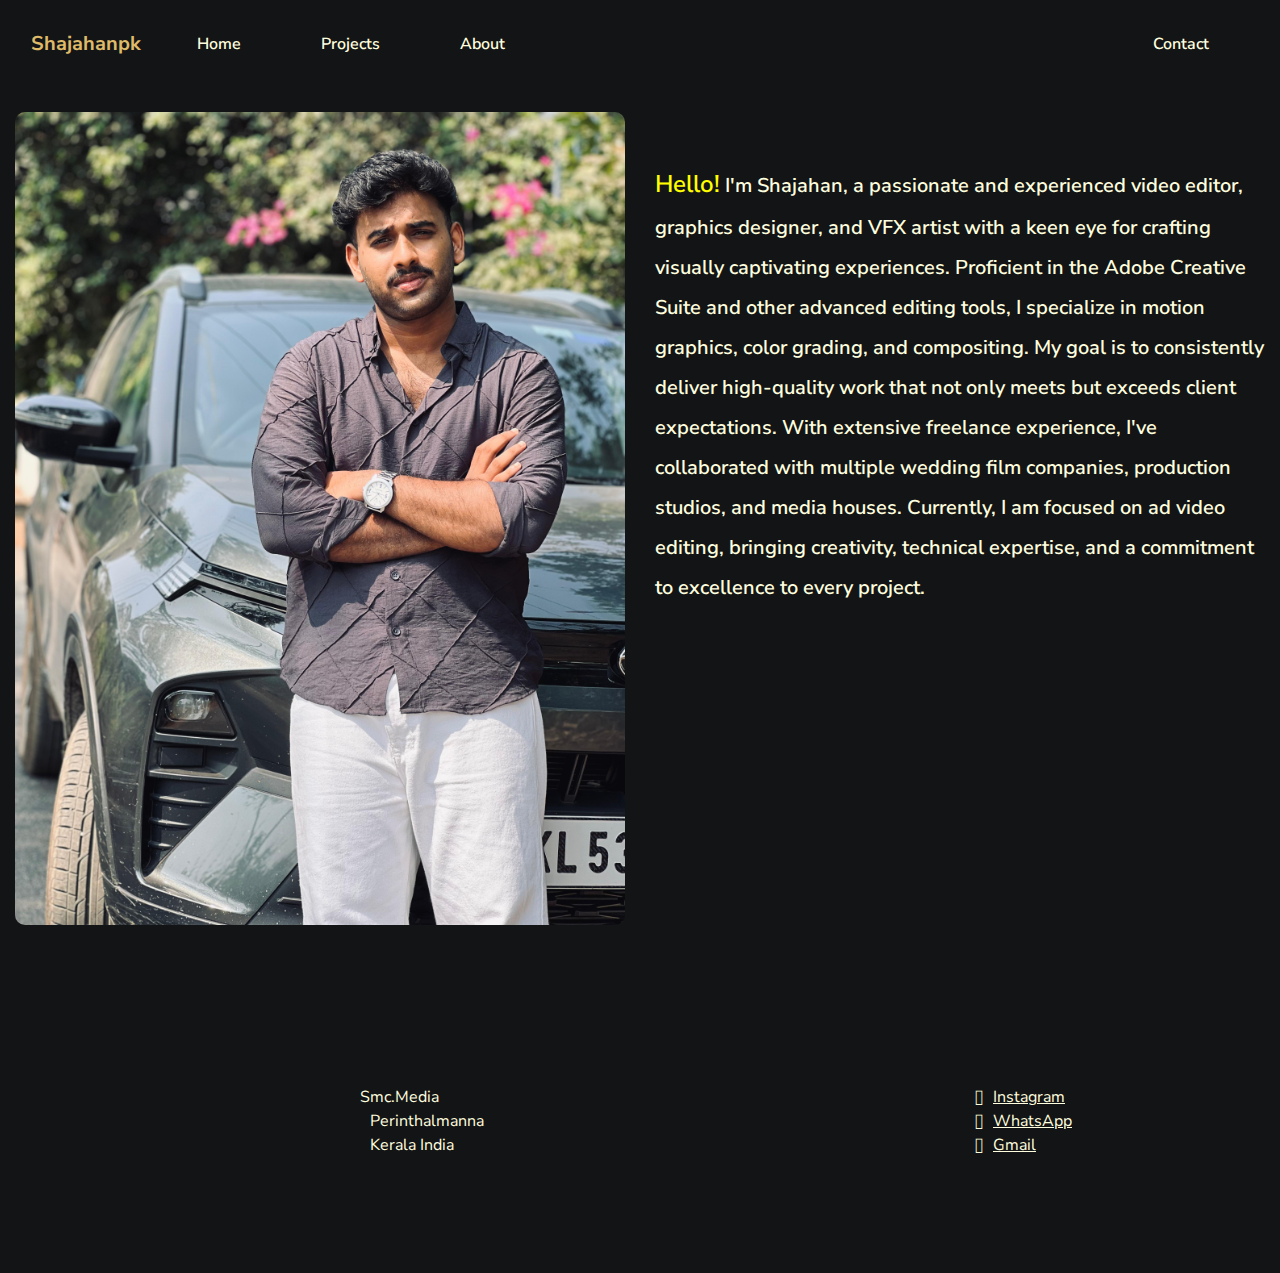
<file: about.html>
<!DOCTYPE html>
<html lang="en">

<head>
    <meta charset="utf-8">
    <meta name="viewport" content="width=device-width, initial-scale=1, shrink-to-fit=no">
    <meta http-equiv="X-UA-Compatible" content="ie=edge">
    <meta name="description"
        content="Free minimal portfolio web site template,minmal portfolio,porfolio,bootstrap template,html template,photography " />
    <title>Home - Free Minimal portfolio template.Art Studio template.</title>
    <link href="https://fonts.googleapis.com/css?family=Nunito+Sans:300,400,600,700,800,900&display=swap"
        rel="stylesheet">
    <link rel="stylesheet" href="assets/css/main.min.css">
    <link rel="stylesheet" href="assets/css/rtl.css">
    <link rel="stylesheet" href="https://cdnjs.cloudflare.com/ajax/libs/font-awesome/6.6.0/css/all.min.css"
        integrity="sha512-Kc323vGBEqzTmouAECnVceyQqyqdsSiqLQISBL29aUW4U/M7pSPA/gEUZQqv1cwx4OnYxTxve5UMg5GT6L4JJg=="
        crossorigin="anonymous" referrerpolicy="no-referrer" />
</head>

<body>
    <div class="nav-main">
        <div class="container">
            <nav class="navbar navbar-expand-lg navbar-light">
                <a class="navbar-brand font-weight-bold" href="index.html">Shajahanpk</a>
                <button class="navbar-toggler" type="button" data-toggle="collapse" data-target="#navbarNav"
                    aria-controls="navbarNav" aria-expanded="false" aria-label="Toggle navigation">
                    <span class="navbar-toggler-icon"></span>
                </button>
                <div class="collapse navbar-collapse" id="navbarNav">
                    <ul class="navbar-nav">
                        <li class="nav-item">
                            <a class="nav-link" href="index.html">Home</a>
                        </li>
                        <li class="nav-item">
                            <a class="nav-link" href="project.html">Projects</a>
                        </li>

                        <li class="nav-item">
                            <a class="nav-link" href="about.html">About</a>
                        </li>
                    </ul>

                    <ul class="navbar-nav ml-auto">


                        <li class="nav-item">
                            <a class="nav-link" href="about.html#contact">Contact</a>
                        </li>
                    </ul>
                </div>
            </nav>
            <!--end:Nav -->
        </div>
    </div>
    <!--end:Navigation -->
    <main role="main">
        <section class="pt-4">
            <div class="container">
                <div class="row d-flex align-items-start">
                    <div class="col-md-6">
                        <figure><img src="./assets/img/homo.jpg" alt="" class="img-fluid"
                                style="max-height: 100vh; border-radius: 10px;">
                        </figure>
                    </div>
                    <!-- end:col -->
                    <div class="col-md-6">
                        <p class="lead mt-5" style="line-height: 2;"><span
                                style="font-size: larger; color: yellow;">Hello!</span> I'm Shajahan, a passionate and
                            experienced video editor, graphics
                            designer, and VFX artist with a keen eye for crafting visually captivating experiences.
                            Proficient in the Adobe Creative Suite and other advanced editing tools, I specialize in
                            motion graphics, color grading, and compositing. My goal is to consistently deliver
                            high-quality work that not only meets but exceeds client expectations.

                            With extensive freelance experience, I've collaborated with multiple wedding film companies,
                            production studios, and media houses. Currently, I am focused on ad video editing, bringing
                            creativity, technical expertise, and a commitment to excellence to every project.</p>
                        <!-- end:col -->
                    </div>
                    <hr class="mt-5">
                </div>
        </section>
    </main>
    <footer id="contact" class="position-relative">
        <div class="container">
            <div class="row">

                <div class="col-lg-auto mt-4">
                </div>
                <div class="col-lg-3 mt-4 ml-auto">
                   <p> <i class="fa-solid fa-location-dot" style="margin-right: 10px;"></i>Smc.Media <br> <span style="margin: 20px;">Perinthalmanna</span>
                        <br> <span style="margin-left: 20px;">Kerala India</span> 
                    </p>
                </div>
                <div class="col-lg-3 mt-4 ml-auto">
                    <ul class="list-unstyled footer-link">
                        <li><a href="https://www.instagram.com/shaju.arcl?igsh=ZjFnZnNqMXVmZjF1" target="_blank"><i class="fa-brands fa-instagram" style="margin-right: 10px;"></i>Instagram</a></li>
                        <li><a href="https://wa.me/917994703405?text=Hello%20there!" target="_blank">
                            <i class="fa-brands fa-whatsapp" style="margin-right: 10px;"></i>WhatsApp
                          </a></li>
                        <li><a href="mailto:shajahanarcl@gmail.com" target="_blank"><i class="fa-regular fa-envelope" style="margin-right: 10px;"></i>Gmail</a></li>
                        
                    </ul>
                </div>
                
            </div>
            <!--/.row-->
        </div>
        <!--/.container-->
    </footer>
    <script src="assets/js/main.min.js"></script>
</body>

</html>
</file>
<file: assets/css/rtl.css>
/* line 5, src/assets/scss/rtl.scss */
.jumbotron {
  direction: ltr;
  text-align: left;
  margin: 0 2em 0 1em;
  padding-right: 1em;
  margin: 0 !important;
}
/* .entry-image {
  position: relative;
} */

.play-button-overlay {
  position: absolute;
  top: 50%;
  left: 50%;
  transform: translate(-50%, -50%);
  width: 60px;
  height: 60px;
  background: rgba(0, 0, 0, 0.5); /* Semi-transparent circle */
  border-radius: 50%;
  display: flex;
  align-items: center;
  justify-content: center;
  pointer-events: none; /* Allows click-through */
}

.play-button-overlay::before {
  content: "";
  width: 0;
  height: 0;
  border-left: 20px solid white;
  border-top: 10px solid transparent;
  border-bottom: 10px solid transparent;
  margin-left: 5px;
}





/*# sourceMappingURL=../../../scss */
</file>
